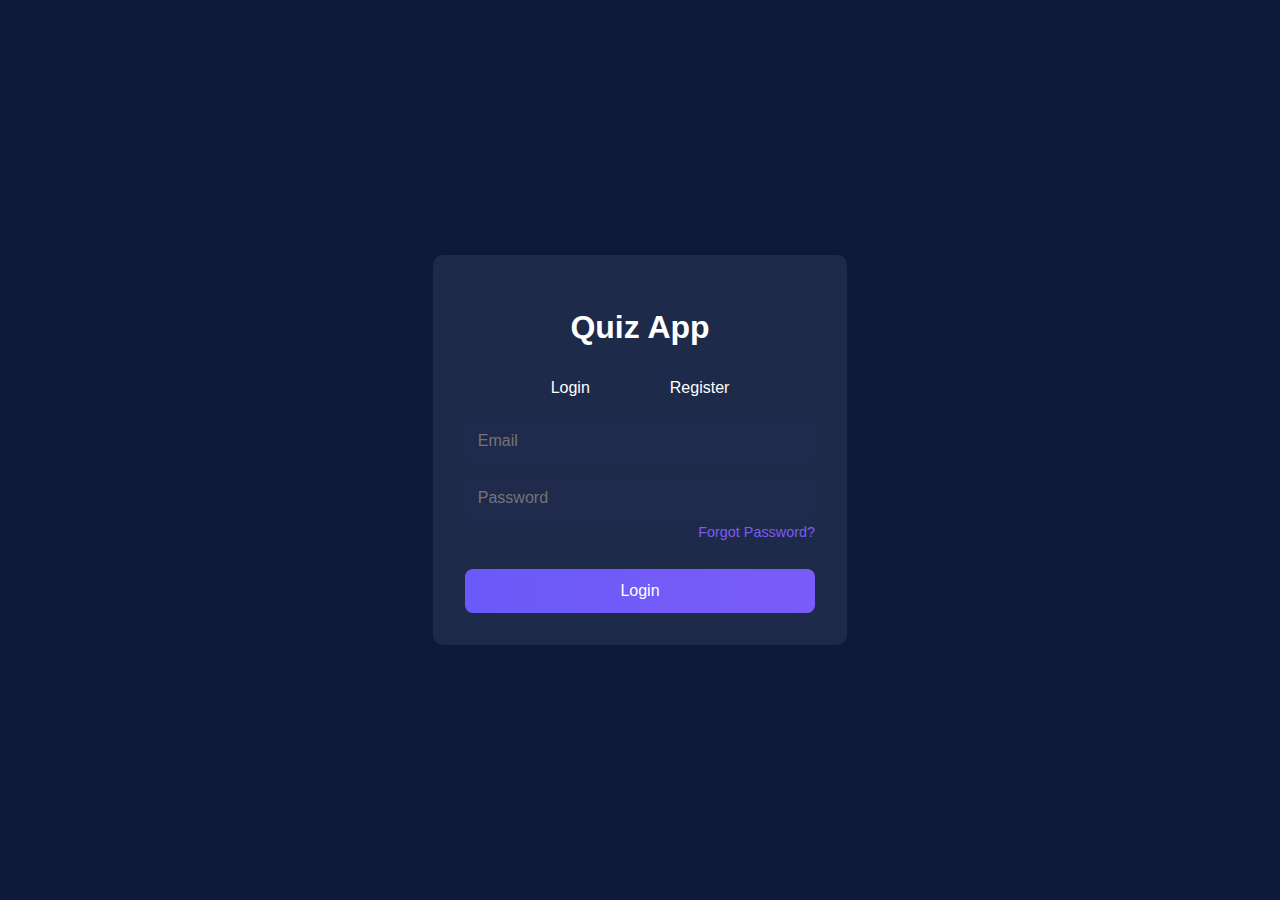
<file: index.html>
<!DOCTYPE html>
<html lang="en">
<head>
  <meta charset="UTF-8" />
  <meta name="viewport" content="width=device-width, initial-scale=1.0"/>
  <title>Quiz App</title>
  <link rel="stylesheet" href="styles.css"/>
  <link rel="icon" href="images/logo.png" type="image/png">

</head>
<body>
    <div class="container">
      <h1>Quiz <span>App</span></h1>
      <div class="tabs">
        <button id="loginTab">Login</button>
        <button id="registerTab">Register</button>
      </div>
  
      <form id="loginForm" class="auth-form">
        <input type="email" id="loginEmail" placeholder="Email" required />
        <input type="password" id="loginPassword" placeholder="Password" required />
        <div class="forgot-password">
        <a href="#" id="forgotPasswordLink">Forgot Password?</a>
      </div>
        <button type="submit">Login</button>
      </form>
      <form id="registerForm" class="auth-form hidden">
        <input type="email" id="registerEmail" placeholder="Email" required />
        <input type="password" id="registerPassword" placeholder="Password" required />
        <button type="submit">Register</button>
      </form>
    </div>
    
  
    <script src="main.js"></script>
    </body>
    </html>
</file>
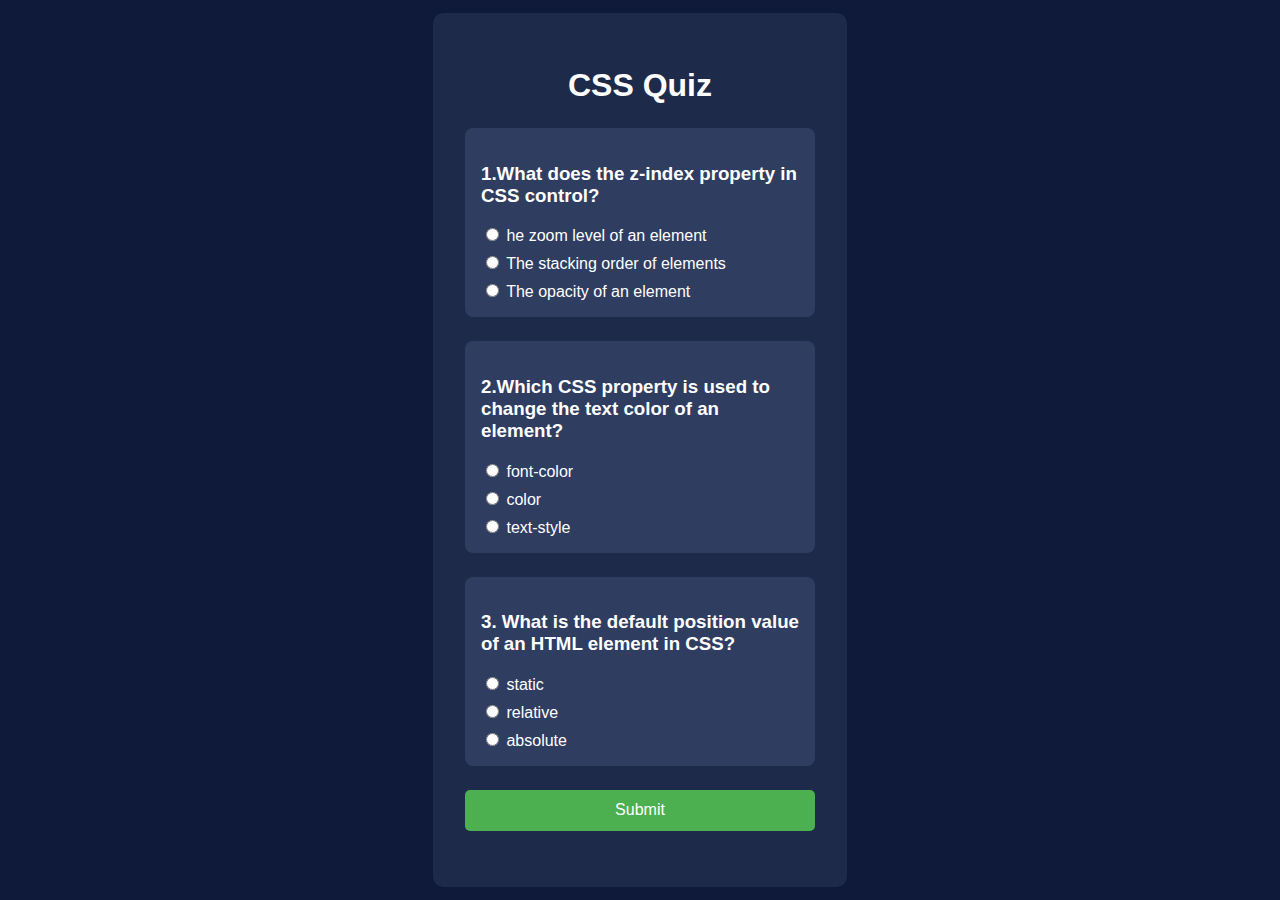
<file: css.html>
<!DOCTYPE html>
<html lang="en">
<head>
  <meta charset="UTF-8">
  <title>CSS QUIZ</title>
  <link rel="stylesheet" href="styles.css">
</head>
<body>
  <div class="container">
    <h1>CSS Quiz</h1>
    <form name="quizForm" class="quiz-form">
      <div class="question-block">
        <h3>1.What does the z-index property in CSS control?</h3>
        <label><input type="radio" name="q1" value="wrong"> he zoom level of an element
        </label>
        <label><input type="radio" name="q1" value="correct"> The stacking order of elements
        </label>
        <label><input type="radio" name="q1" value="wrong"> The opacity of an element
        </label>
      </div>

      <div class="question-block">
        <h3>2.Which CSS property is used to change the text color of an element?</h3>
        <label><input type="radio" name="q2" value="wrong"> font-color</label>
        <label><input type="radio" name="q2" value="correct"> color</label>
        <label><input type="radio" name="q2" value="wrong"> text-style</label>
      </div>

      <div class="question-block">
        <h3>3. What is the default position value of an HTML element in CSS?
        </h3>
        <label><input type="radio" name="q3" value="correct"> static</label>
        <label><input type="radio" name="q3" value="wrong"> relative</label>
        <label><input type="radio" name="q3" value="wrong"> absolute</label>
      </div>

      <button type="button" onclick="submitQuiz()">Submit</button>
    </form>

    <div id="score" class="result" style="margin-top: 1.5rem;"></div>
  </div>

  <script src="shared.js"></script>
</body>
</html>
</file>
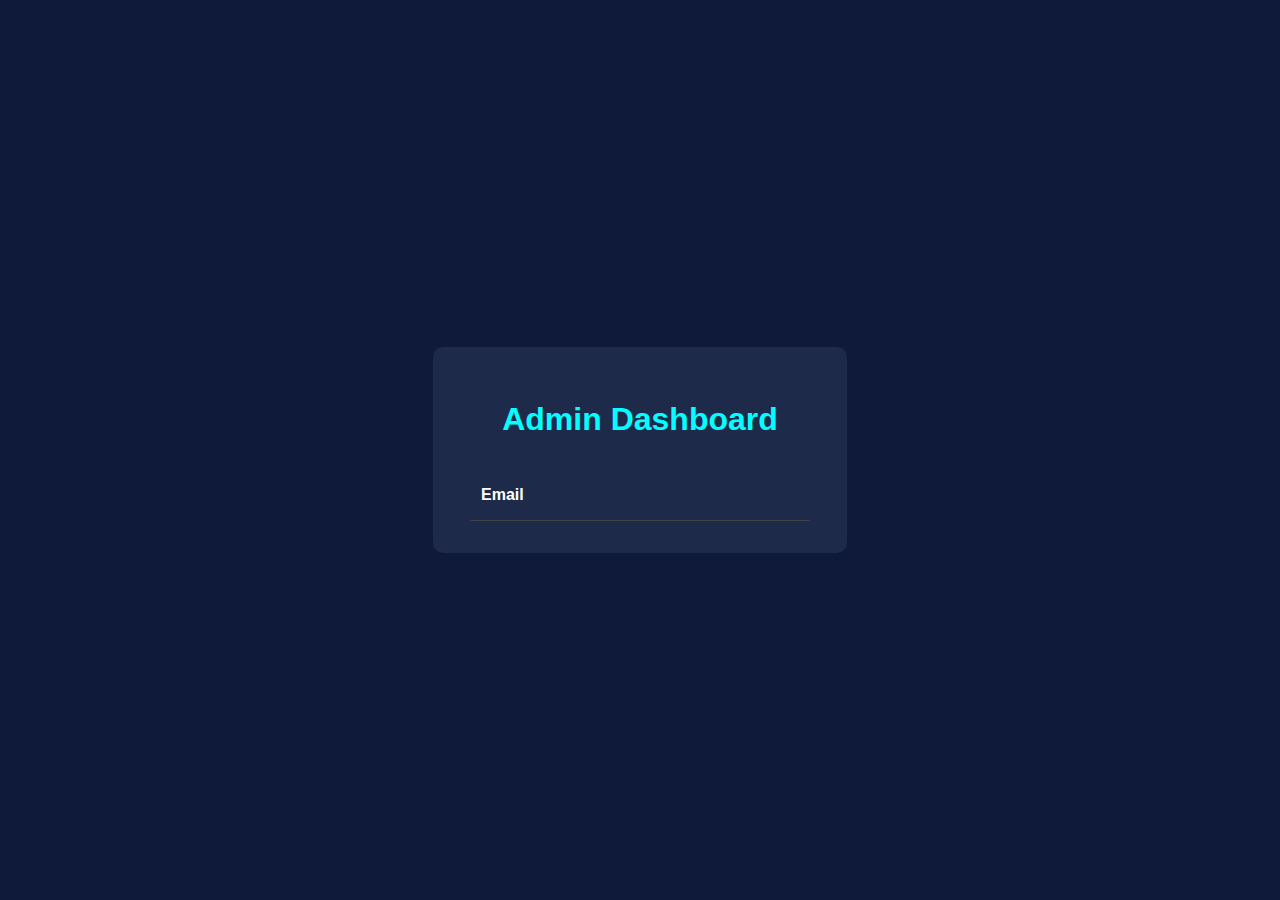
<file: dashboard.html>
<!DOCTYPE html>
<html lang="en">
<head>
  <meta charset="UTF-8">
  <title>Admin Dashboard</title>
  <link rel="stylesheet" href="styles.css">
  <link rel="icon" href="images/logo.png" type="image/png">
</head>
<body>
  <div class="container">
    <h1 style="color: aqua;">Admin Dashboard</h1>
    <table  id="userTable">
      <thead>
        <tr>
          <th>Email</th>
          <th>Scores</th>
        </tr>
      </thead>
      <tbody></tbody>
    </table>
  </div>

  <script src="dashboard.js"></script>
</body>
</html>
</file>
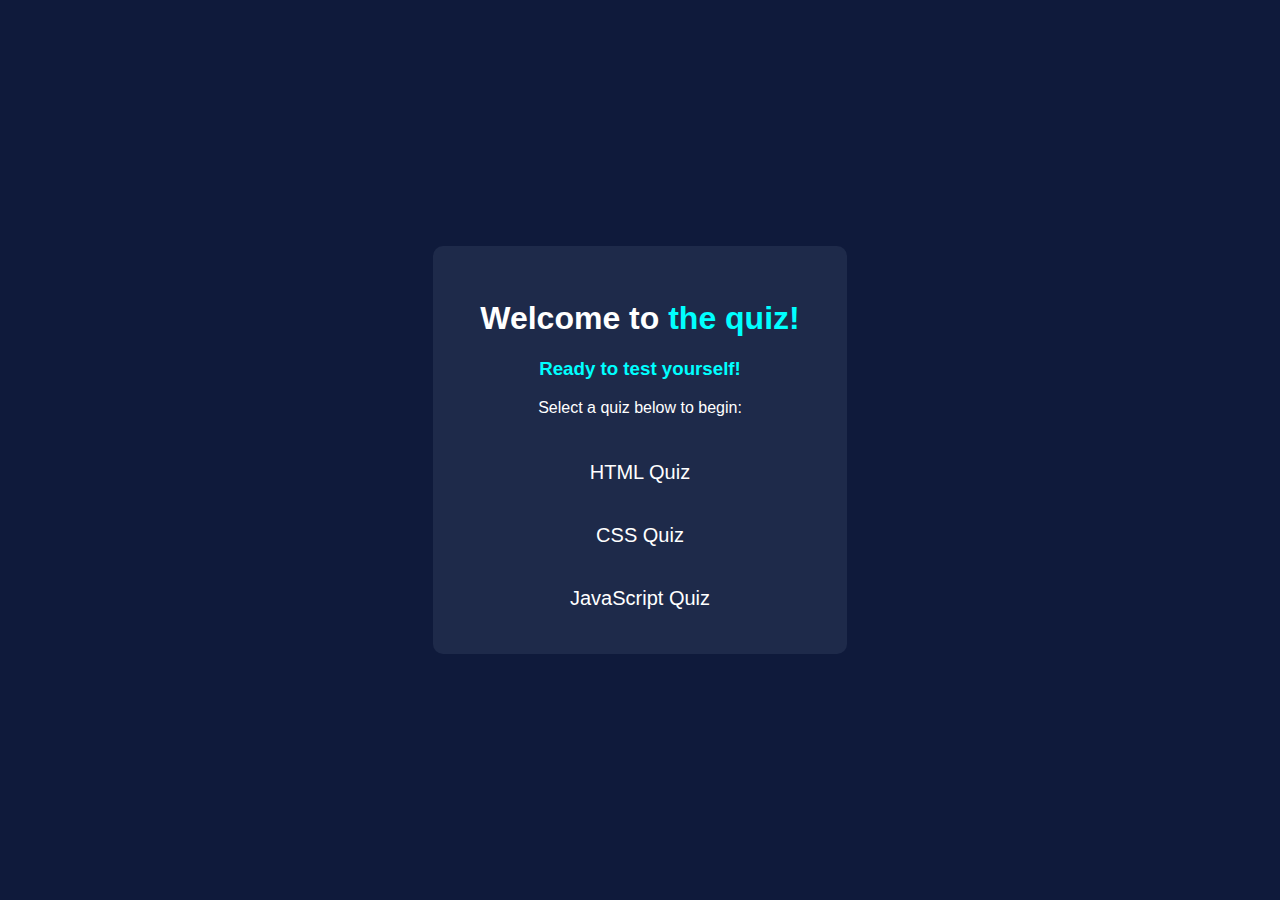
<file: home.html>
<!DOCTYPE html>
<html lang="en">
<head>
  <meta charset="UTF-8" />
  <meta name="viewport" content="width=device-width, initial-scale=1.0"/>
  <title>WELCOME!</title>
  <link rel="stylesheet" href="styles.css" />
  <link rel="icon" href="images/logo.png" type="image/png">
</head>
<body>
    <div class="container">
        <h1>Welcome to <span style="color: aqua;">the quiz!</span></h1>
        <h3 style="color: aqua;">Ready to test yourself!</h3>
        <p>Select a quiz below to begin:</p>
    
        <div id="quizList" class="quiz-list"></div>
      </div>
    
      <script src="home.js"></script>
    </body>
    </html>
</body>
</html>
</file>
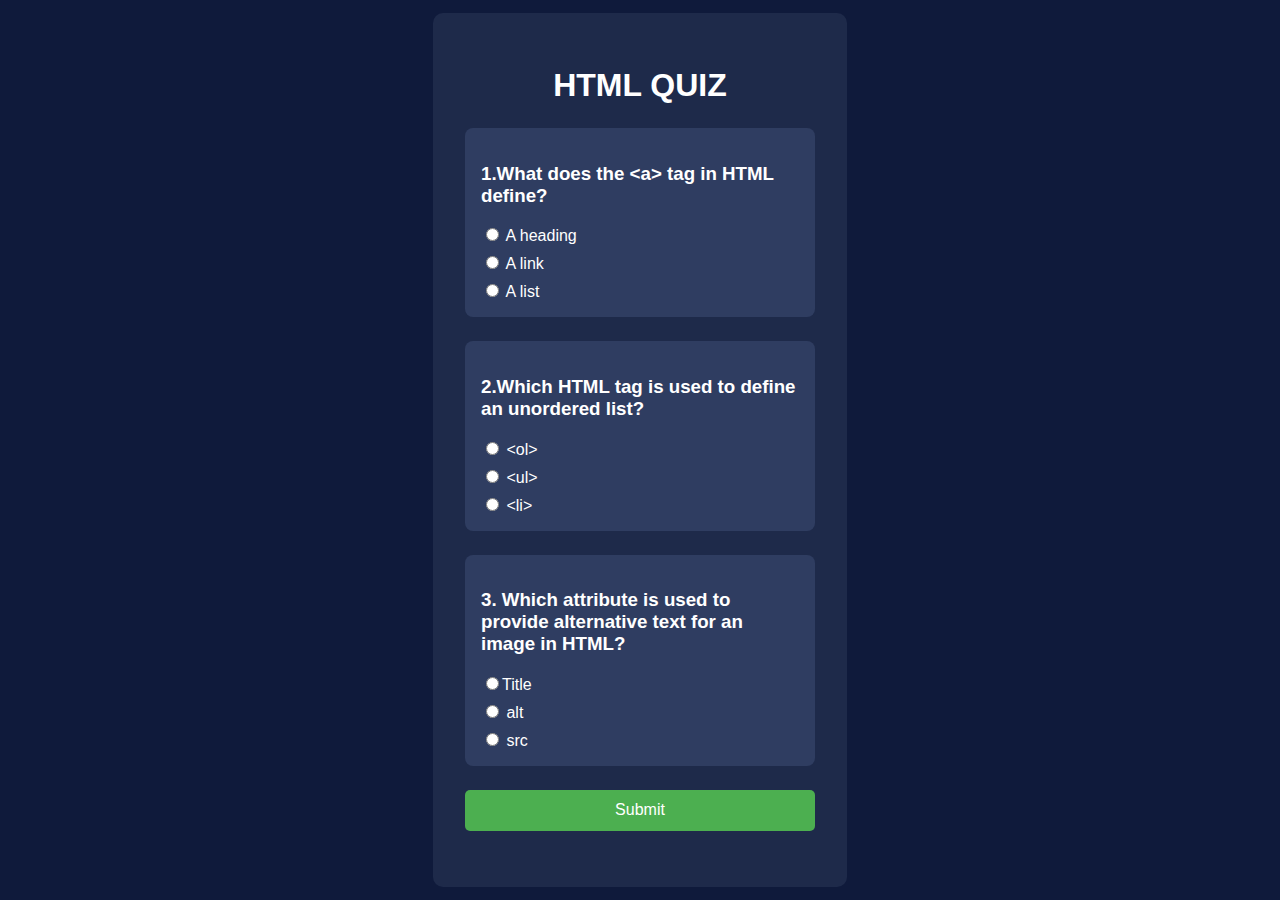
<file: ht.html>
<!DOCTYPE html>
<html lang="en">
<head>
  <meta charset="UTF-8">
  <title>HTML QUIZ</title>
  <link rel="stylesheet" href="styles.css">
</head>
<body>
  <div class="container">
    <h1>HTML QUIZ</h1>
    <form name="quizForm" class="quiz-form">
      <div class="question-block">
        <h3>1.What does the &lt;a&gt; tag in HTML define?</h3>
        <label><input type="radio" name="q1" value="wrong"> A heading</label>
        <label><input type="radio" name="q1" value="correct"> A link</label>
        <label><input type="radio" name="q1" value="wrong"> A list</label>
      </div>

      <div class="question-block">
        <h3>2.Which HTML tag is used to define an unordered list?</h3>
        <label><input type="radio" name="q2" value="wrong"> &lt;ol&gt;</label>
        <label><input type="radio" name="q2" value="correct">  &lt;ul&gt;</label>
        <label><input type="radio" name="q2" value="wrong">  &lt;li&gt;</label>
      </div>

      <div class="question-block">
        <h3>3. Which attribute is used to provide alternative text for an image in HTML?</h3>
        <label><input type="radio" name="q3" value="correct">Title</label>
        <label><input type="radio" name="q3" value="wrong"> alt</label>
        <label><input type="radio" name="q3" value="wrong"> src</label>
      </div>

      <button type="button" onclick="submitQuiz()">Submit</button>
    </form>

    <div id="score" class="result" style="margin-top: 1.5rem;"></div>
  </div>

  <script src="shared.js"></script>
</body>
</html>
</file>
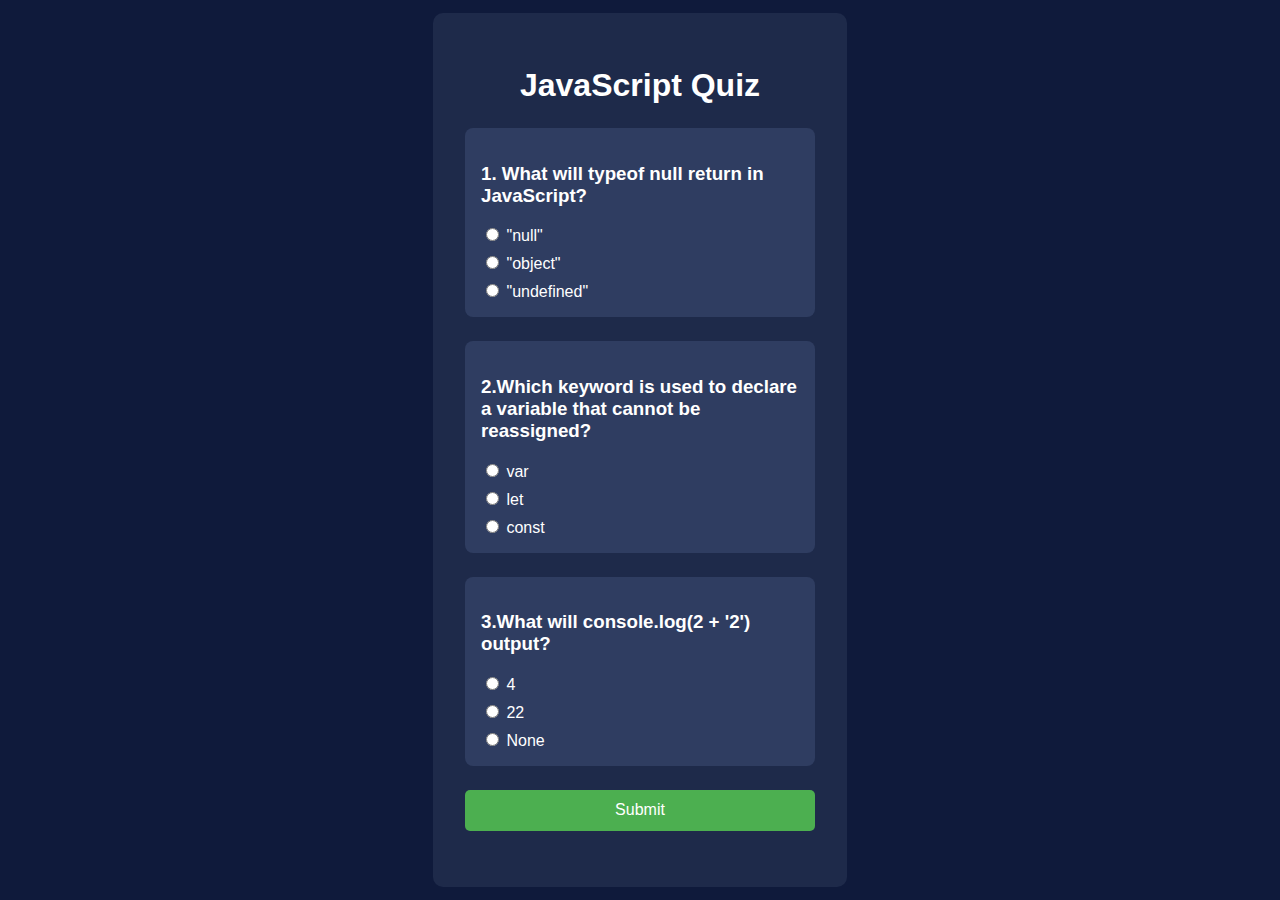
<file: javascript.html>
<!DOCTYPE html>
<html lang="en">
<head>
  <meta charset="UTF-8">
  <title>JavaScript Quiz</title>
  <link rel="stylesheet" href="styles.css">
  <link rel="icon" href="images/logo.png" type="image/png">
</head>
<body>
  <div class="container">
    <h1>JavaScript Quiz</h1>
    <form name="quizForm" class="quiz-form">
      <div class="question-block">
        <h3>1. What will typeof null return in JavaScript?
        </h3>
        <label><input type="radio" name="q1" value="wrong"> "null"</label>
        <label><input type="radio" name="q1" value="correct"> "object"</label>
        <label><input type="radio" name="q1" value="wrong"> "undefined"</label>
      </div>

      <div class="question-block">
        <h3>2.Which keyword is used to declare a variable that cannot be reassigned?</h3>
        <label><input type="radio" name="q2" value="wrong"> var</label>
        <label><input type="radio" name="q2" value="wrong"> let</label>
        <label><input type="radio" name="q2" value="correct"> const</label>
      </div>

      <div class="question-block">
        <h3>3.What will console.log(2 + '2') output?
        </h3>
        <label><input type="radio" name="q3" value="wrong"> 4</label>
        <label><input type="radio" name="q3" value="correct"> 22</label>
        <label><input type="radio" name="q3" value="wrong"> None</label>
      </div>

      <button type="button" onclick="submitQuiz()">Submit</button>
    </form>

    <div id="score" class="result" style="margin-top: 1.5rem;color: aqua;"></div>
  </div>

  <script src="shared.js"></script>
</body>
</html>
</file>
<file: styles.css>
body {
    margin: 0;
    padding: 0;
    background-color: #0f1a3b;
    font-family: 'Segoe UI', Tahoma, Geneva, Verdana, sans-serif;
    color: white;
    height: 100vh;
    display: flex;
    justify-content: center;
    align-items: center;
  }
  .container {
    text-align: center;
    background: transparent;
    padding: 2rem;
    border-radius: 10px;
    width: 350px;
  }
  h1 {
    h1 {
      font-size: 2.5rem;
      margin-bottom: 0.5rem;
      background: linear-gradient(to right, #6a5af9, #7a5cf7);
      -webkit-background-clip: text;
      -webkit-text-fill-color: transparent;
    }
  }
  
  .tabs {
    display: flex;
    justify-content: center;
    margin: 1rem 0;
  }
  
  .tabs button {
    background: none;
    border: none;
    color: white;
    font-size: 1rem;
    margin: 0 1rem;
    cursor: pointer;
    border-bottom: 2px solid transparent;
    padding-bottom: 0.3rem;
  }
  
  .tabs button.active {
    border-color: #7a5cf7;
  }
  .auth-form {
    display: flex;
    flex-direction: column;
    gap: 0.8rem;
  }
  
  .auth-form input {
    padding: 0.8rem;
    border: none;
    border-radius: 8px;
    background-color: #1f2a4d;
    color: white;
    font-size: 1rem;
  }
  
  .auth-form button {
    padding: 0.8rem;
    font-size: 1rem;
    background: linear-gradient(to right, #6a5af9, #7a5cf7);
    border: none;
    border-radius: 8px;
    color: white;
    cursor: pointer;
    transition: 0.3s ease;
  }
  
  .auth-form button:hover {
    opacity: 0.9;
  }
  
  .hidden {
    display: none;
  }
  .forgot-password {
    margin-top: -0.5rem;
    margin-bottom: 1rem;
    text-align: right;
    font-size: 0.9rem;
  }
  
  .forgot-password a {
    color: #7a5cf7;
    text-decoration: none;
    transition: 0.3s ease;
  }
  
  .forgot-password a:hover {
    text-decoration: underline;
  }
  .quiz-list {
    display: flex;
    flex-direction: column;
    gap: 1rem;
    margin-top: 2rem;
  }
  .quiz-item {
    padding: 1rem;
    background: #1f2a4d;
    color: white;
    border-radius: 8px;
    cursor: pointer;
    transition: background 0.3s ease;
  }
  
  .quiz-item:hover {
    background: #2c3860;
  }
  .container {
    max-width: 600px;
    margin: 2rem auto;
    background-color: #1e2a4a;
    padding: 2rem;
    border-radius: 10px;
    color: white;
    font-family: Arial, sans-serif;
    text-align: center;
  }
  
  select {
    padding: 0.5rem;
    font-size: 1rem;
    margin-bottom: 1.5rem;
    width: 100%;
  }
  
  .quiz-form {
    display: flex;
    flex-direction: column;
    gap: 1.5rem;
    margin: 1.5rem 0;
    text-align: left;
  }
  
  .question-block {
    background-color: #2f3d61;
    padding: 1rem;
    border-radius: 8px;
  }
  
  .question-block label {
    display: block;
    margin-top: 0.5rem;
  }
  
  button {
    padding: 0.7rem 1.5rem;
    font-size: 1rem;
    background-color: #4caf50;
    color: white;
    border: none;
    border-radius: 5px;
    cursor: pointer;
  }
  
  .hidden {
    display: none;
  }
  table {
    width: 100%;
    margin-top: 2rem;
    border-collapse: collapse;
    background-color: #2f3d61;
    color: white;
    border-radius: 8px;
    overflow: hidden;
  }
  
  th, td {
    padding: 1rem;
    text-align: left;
    border-bottom: 1px solid #444;
  }
  
  th {
    background-color: #1e2a4a;
  }
  
  tr:hover {
    background-color: #3b4e76;
  }
  .quiz-list a {
    display: block;
    margin: 12px 0;
    font-size: 20px;
    color: white;
    text-decoration: none;
  }
  
  .quiz-list a:hover {
    text-decoration: underline;
  }
</file>
